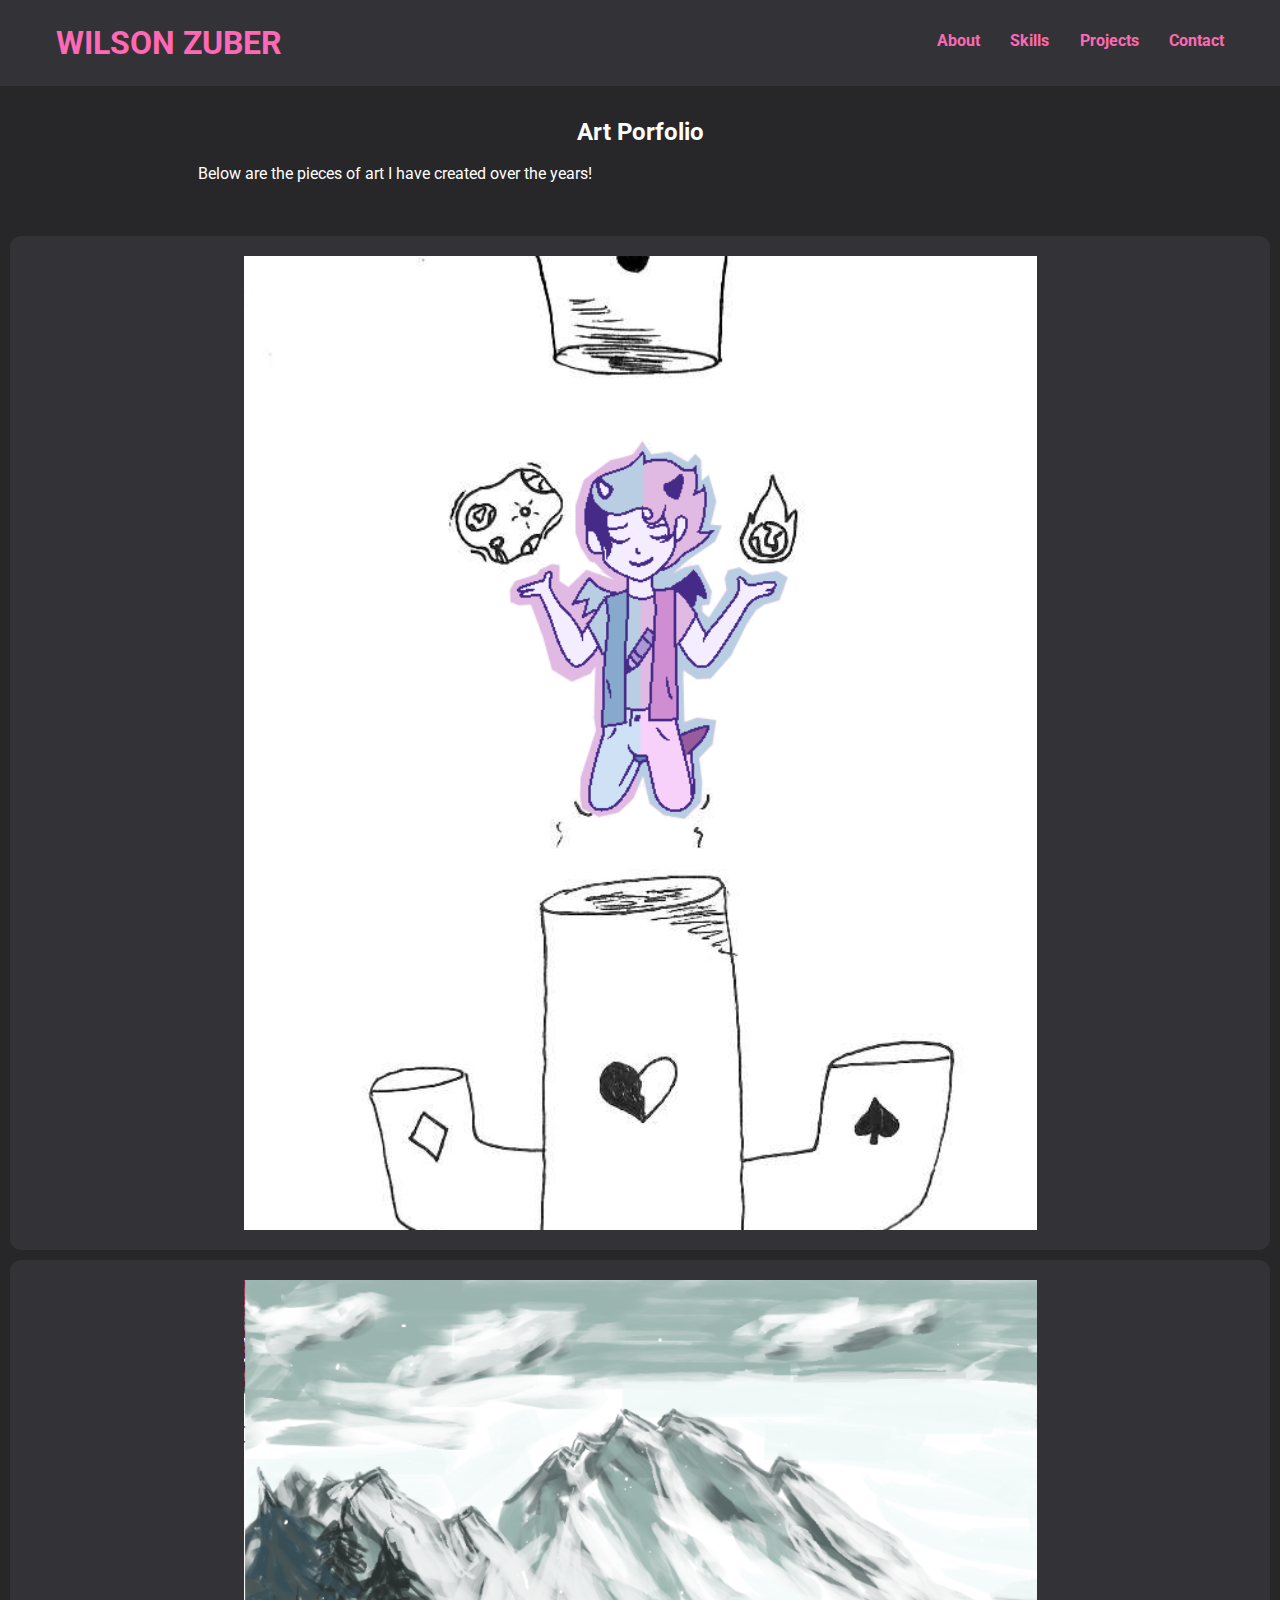
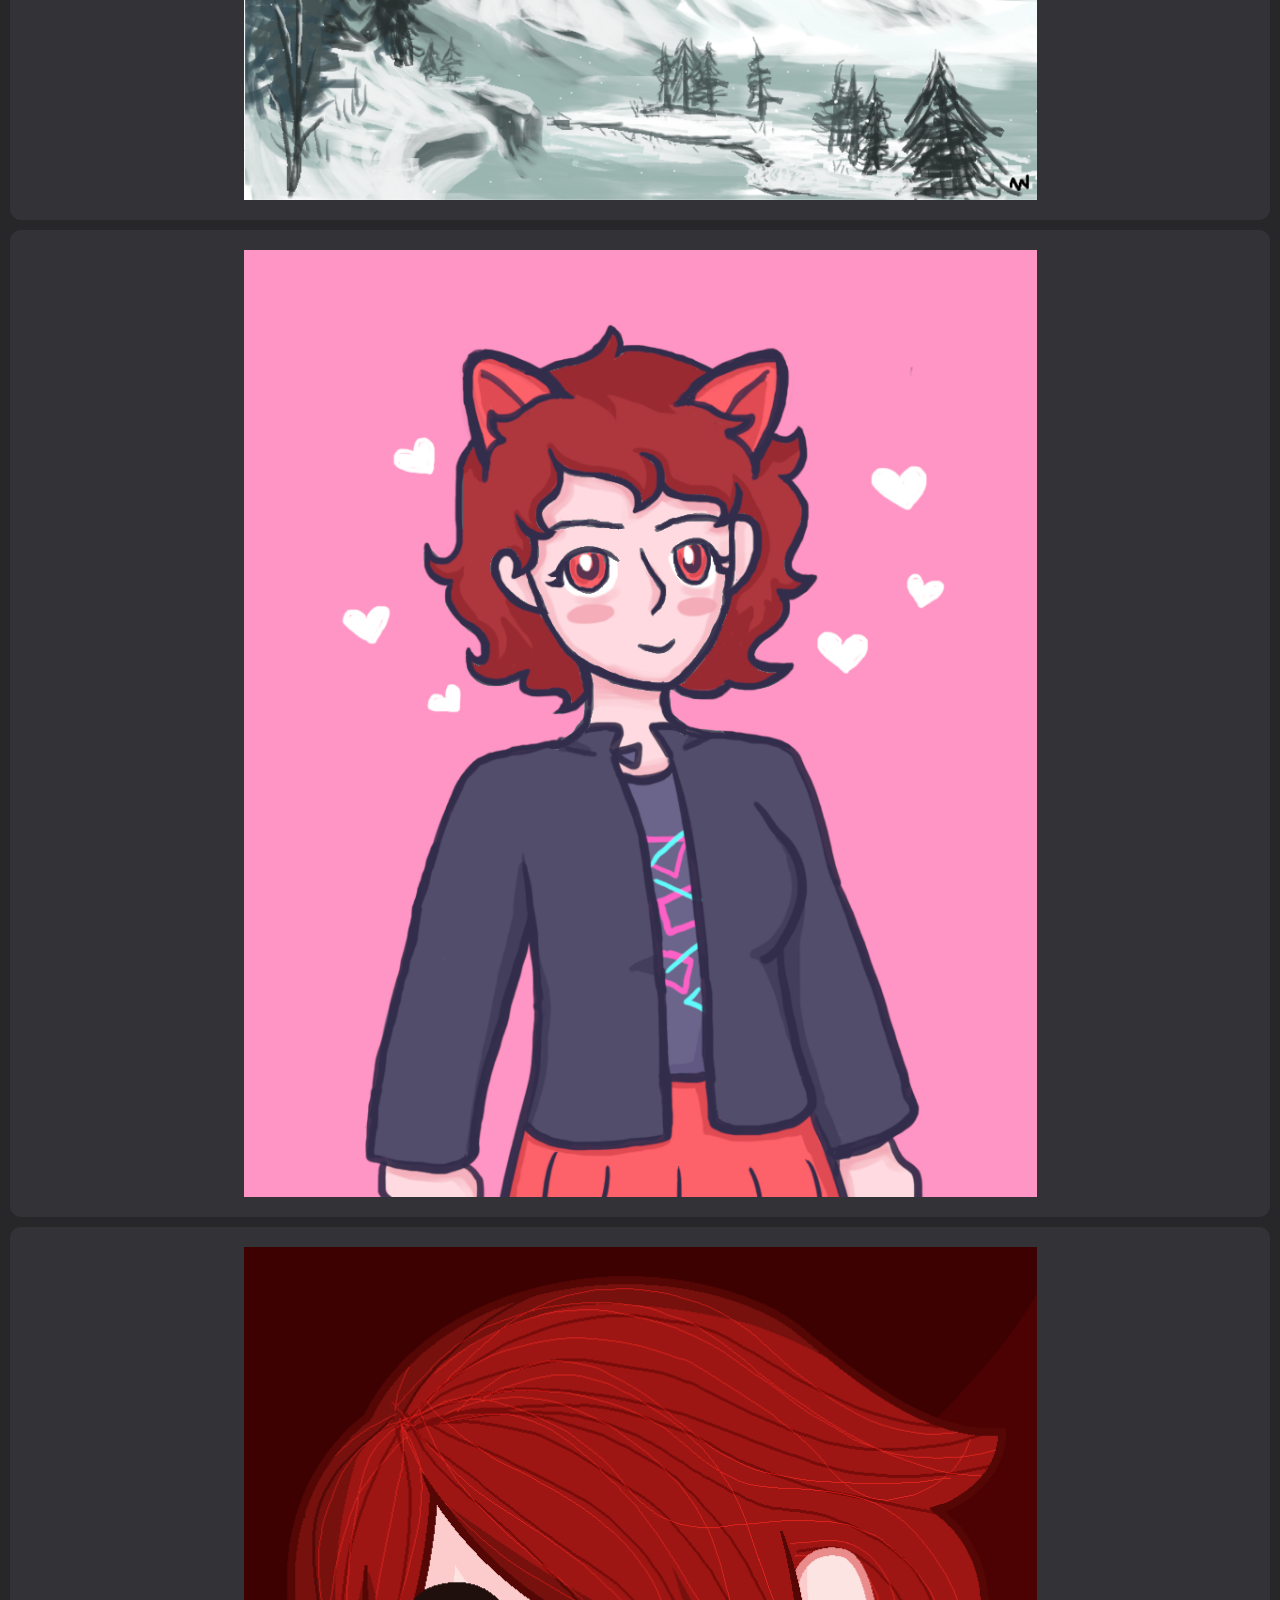
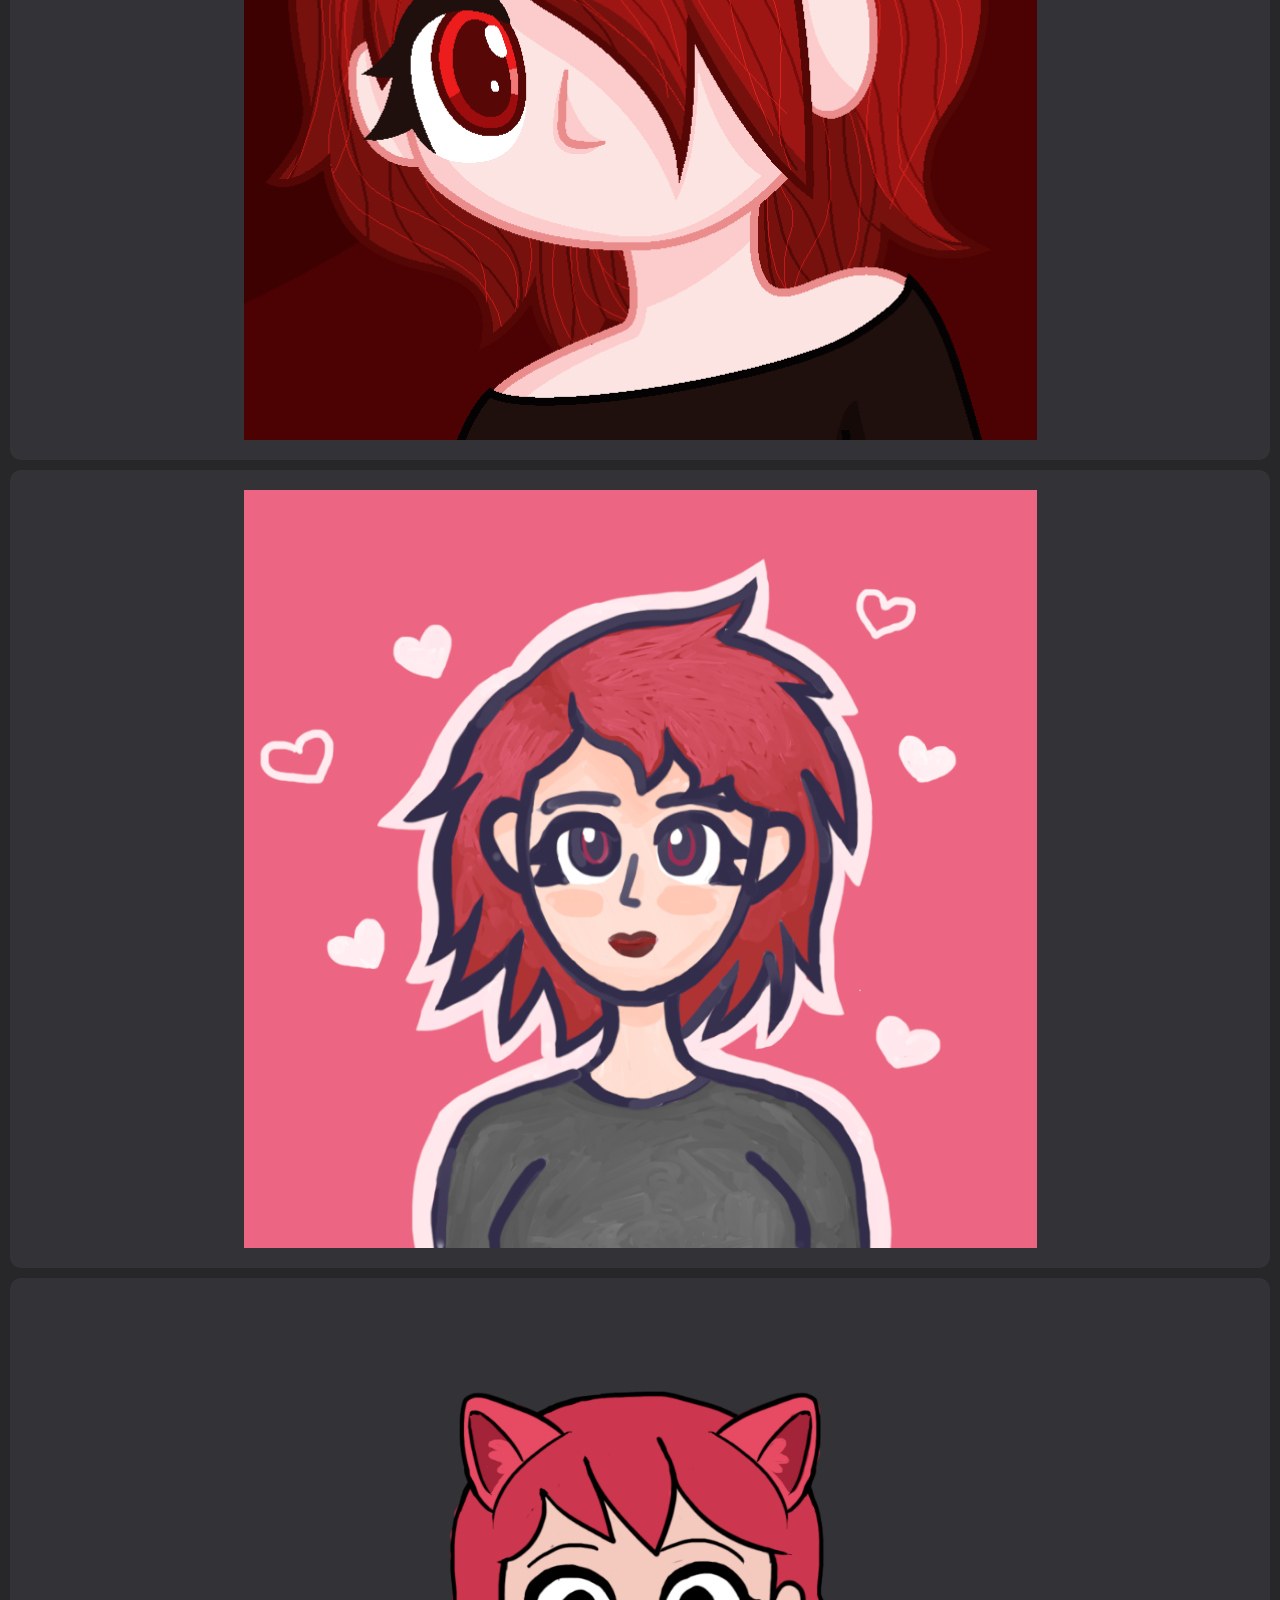
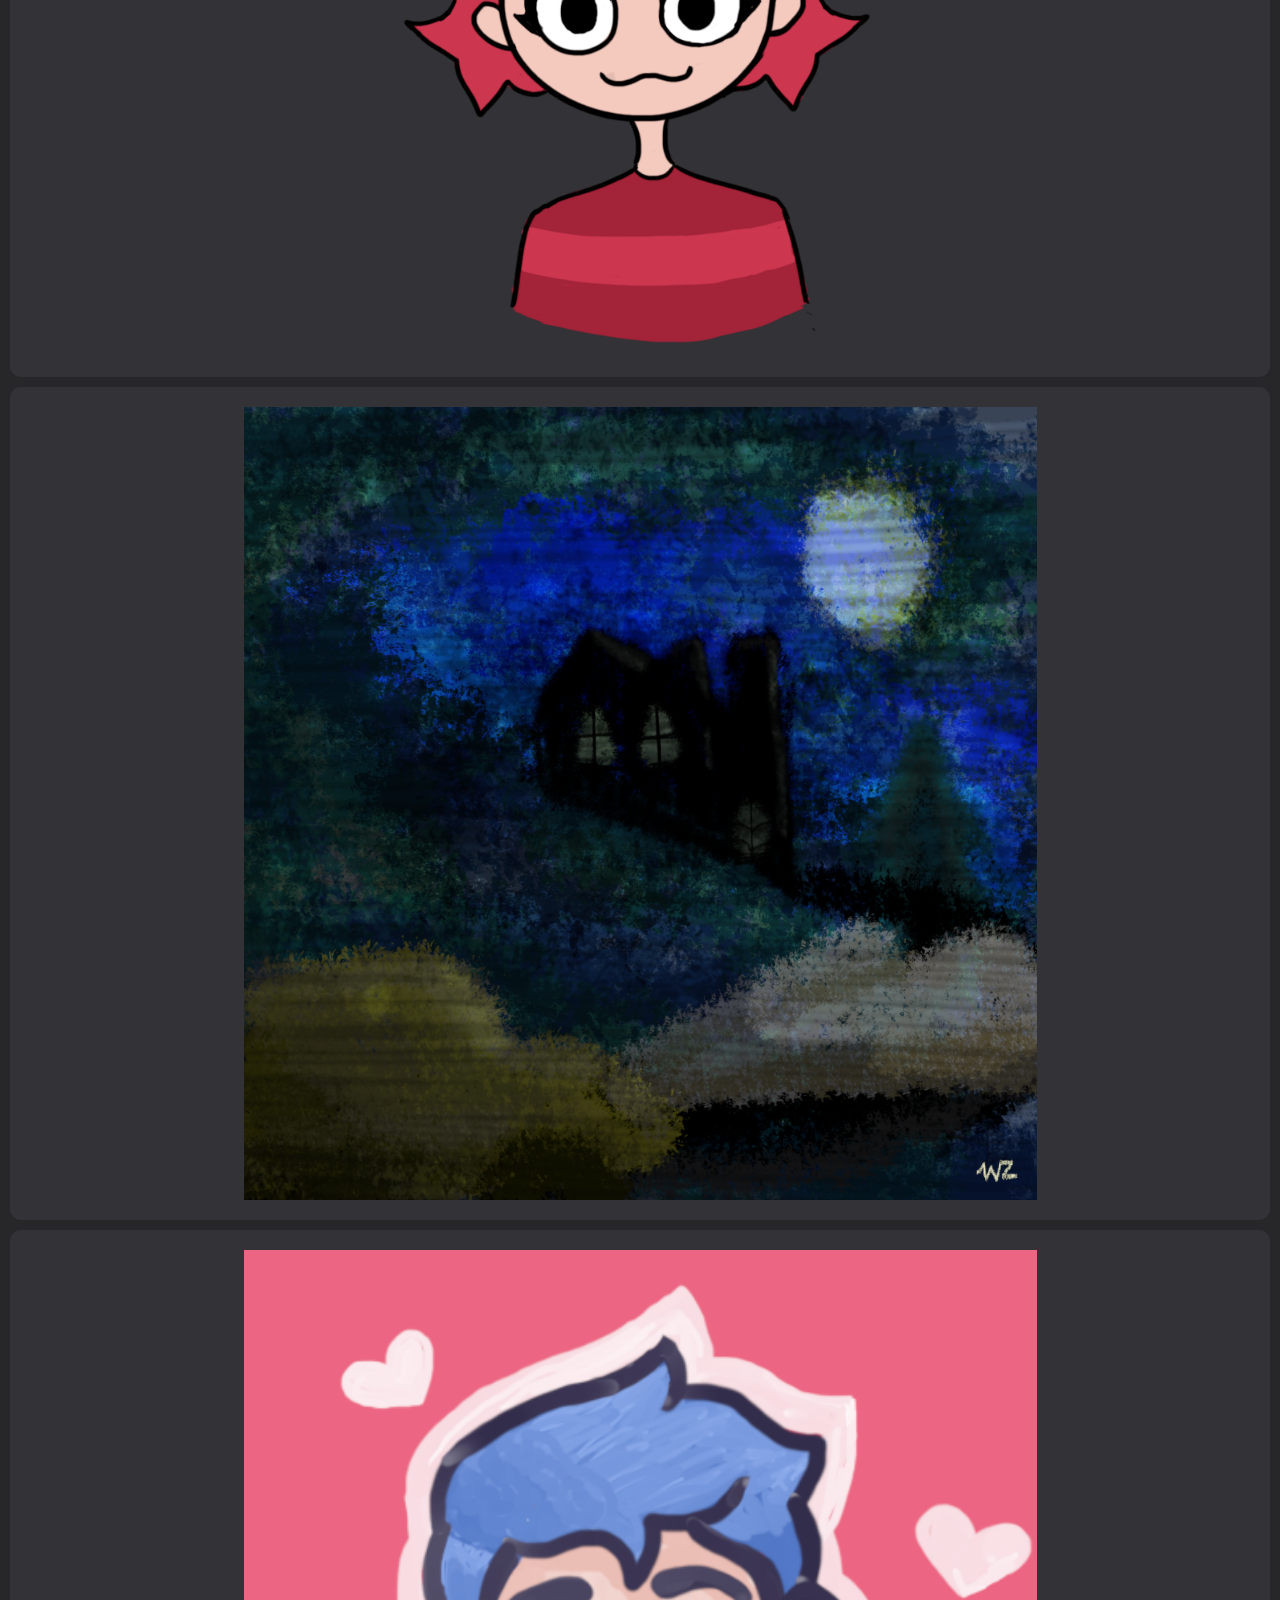
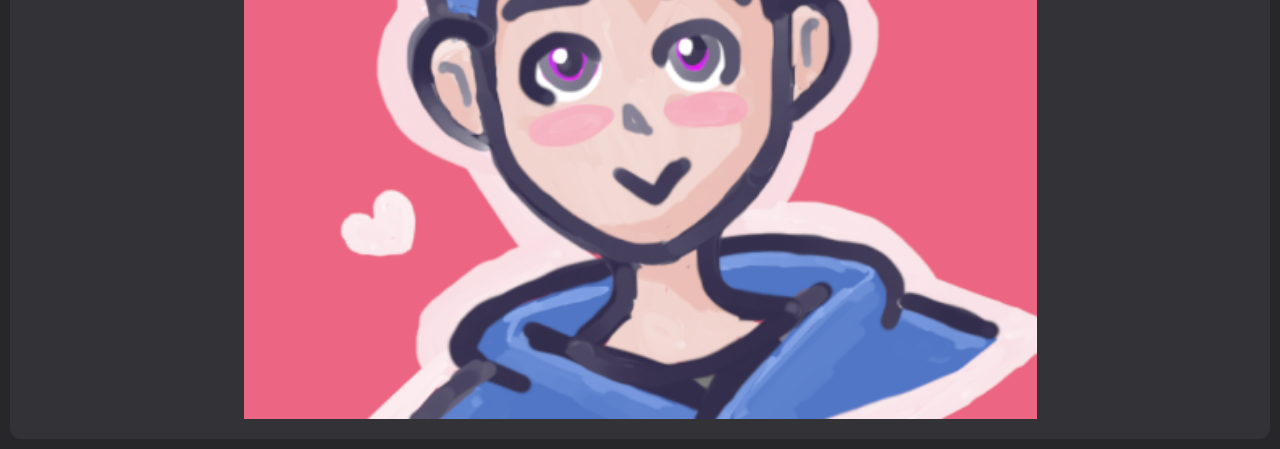
<file: art.html>
<!DOCTYPE html>
<html lang="en">
  <head>
    <meta charset="UTF-8" />
    <meta http-equiv="X-UA-Compatible" content="IE=edge" />
    <meta name="viewport" content="width=device-width, initial-scale=1.0" />

    <!--CSS Styles -->
    <link rel="stylesheet" href="assets/css/styles.css" />

    <!-- Favicons -->
    <link
      rel="apple-touch-icon"
      sizes="180x180"
      href="assets/icons/wil.png"
    />
    <link
      rel="icon"
      type="image/png"
      sizes="32x32"
      href="assets/icons/wil.png"
    />

    <!-- Animate CSS CDN -->
    <link
      rel="stylesheet"
      href="https://cdnjs.cloudflare.com/ajax/libs/animate.css/4.1.1/animate.min.css"
    />
    <title>Wilson Zuber Portfolio</title>
  </head>

  <body>
    <!-- Navbar -->
    <nav>
      <h1>WILSON ZUBER</h1>
      <ul class=""navigation">
        <li><a href="index.html#about" class="nav-link">About</a></li>
        <li><a href="index.html#skills" class="nav-link">Skills</a></li>
        <li><a href="index.html#projects" class="nav-link">Projects</a></li>
        <li><a href="index.html#contact" class="nav-link">Contact</a></li>
      </ul>
      <button class="burger-menu" id="burger-menu">
        <ion-icon class="bars" name="menu-outline"></ion-icon>
      </button>
    </nav>

    <!-- Description -->
    <section class="more-about" id="about">
        <div class="more-about animate__animated animate__shakeX">
          <h2 class="more-about-title">Art Porfolio</h2>
          <p class="description-text">
            Below are the pieces of art I have created over the years!
          </p>
        </div>
    </section>

    <!-- Art Section -->
    <section class="art" id="about">
        <div class="project-container">
            <div class="project-container project-card">
              <img
                src="assets/images/art/aclovig.png"
                alt="mage-machine"
                loading="lazy"
                class="project-pic"
              />
            </div>
            <div class="project-container project-card">
                <img
                  src="assets/images/art/agic.png"
                  alt="mage-machine"
                  loading="lazy"
                  class="project-pic"
                />
            </div>
            <div class="project-container project-card">
                <img
                  src="assets/images/art/akihhh.png"
                  alt="mage-machine"
                  loading="lazy"
                  class="project-pic"
                />
            </div>
            <div class="project-container project-card">
                <img
                  src="assets/images/art/akipfpfpfp.png"
                  alt="mage-machine"
                  loading="lazy"
                  class="project-pic"
                />
            </div>
            <div class="project-container project-card">
                <img
                  src="assets/images/art/akiyesyes.png"
                  alt="mage-machine"
                  loading="lazy"
                  class="project-pic"
                />
            </div>
            <div class="project-container project-card">
                <img
                  src="assets/images/art/astraeapfppfp.png"
                  alt="mage-machine"
                  loading="lazy"
                  class="project-pic"
                />
            </div>
            <div class="project-container project-card">
                <img
                  src="assets/images/art/TheHauntingofHillHouse3.png"
                  alt="mage-machine"
                  loading="lazy"
                  class="project-pic"
                />
            </div>
            <div class="project-container project-card">
                <img
                  src="assets/images/art/wilmatybe2.png"
                  alt="mage-machine"
                  loading="lazy"
                  class="project-pic"
                />
            </div>
    </section>

  </body>
</html>
</file>
<file: assets/css/styles.css>
@import url("https://fonts.googleapis.com/css2?family=Roboto:ital,wght@0,400;0,900;1,700&display=swap");

/* Variables */
:root {
  --font-family: "Roboto", sans-serf;
  --normal-font: 400;
  --bold-font: 700;
  --bolder-font: 900;
  --bg-color: #272629;
  --primary-color: #FF69b4;
  --secondary-color: #82b2ff;
  --primary-shadow: #946e81;
  --secondary-shadow: #694f63;
  --bottom-margin: 0.5rem;
  --bottom-margin-2: 1rem;
  --line-height: 1.7rem;
  --transition: 0.3s;
}

body {
  color: white;
  background-color: #272629;
}

html {
  scroll-behavior: smooth;
}

/* CSS Resets */
* {
  margin: 0;
  padding: 0;
  box-sizing: border-box;
  /* border: 2px solid red; */
}

ul {
  list-style-type: none;
  text-align: center;
}

ul li {
  margin-bottom: 5px;
}

h3 {
  text-align: center;
  margin-bottom: 5px;
}

a {
  text-decoration: none;
  color: var(--primary-color);
}

a:hover {
  text-decoration: none;
  color: var(--secondary-color);
}

body {
  font-family: var(--font-family);
}

nav {
  position: sticky;
  top: 0;
  left: 0;
  z-index: 1;
  display: flex;
  align-items: center;
  justify-content: space-between;
  padding: 1.5rem 3.5rem;
  background-color: #333236;
}

nav h1 {
  color: var(--primary-color);
}

nav a {
  color: var(--primary-color);
  transition: var(--transition);
}
nav a:hover {
  color: var(--secondary-color);
  border-bottom: 2px solid var(--secondary color);
}

nav ul {
  display: flex;
  gap: 1.9rem;
}

nav ul li {
  font-weight: var(--bold-font);
}

.burger-menu {
  color: var(--primary-color);
  font-size: 2rem;
  border: 0;
  background-color: transparent;
  cursor: pointer;
  display: none;
}

.hero {
  display: flex;
  align-items: center;
  justify-content: center;
  gap: 2.5rem;
  max-width: 68.75rem;
  margin: auto;
}

.hero img {
  height: 37.5rem;
  width: 37.5rem;
}

.bio {
  width: 25rem;
  padding: 0.625rem;
  border-radius: 6px;
  background-color: #333236;
}

.bio h1 {
  margin-bottom: var(--bottom-margin);
}

.bio p {
  line-height: var(--line-height);
  padding: 0.3rem 0;
}

.more-about {
  background-color: var(--bg-color);
  padding: 1rem 6rem;
}

.more-about h2 {
  margin-bottom: var(--bottom-margin);
  text-align: center;
}

.more-about p {
  line-height: var(--line-height);
  padding: 0.4rem;
}

.skills {
  max-width: 68.75rem;
  margin: auto;
  text-align: center;
  margin-top: 2.5rem;
}

.skill-header {
  margin-bottom: 1rem;
}

.skills-wrapper img {
  padding: 1.25rem;
}

.icon {
  width: 11.87rem;
  height: 11.25rem;
}

.icon-card {
  background-color: #333236;
  border-radius: 11px;
  padding: 20px;
  margin: 10px;
}

.projects {
  background-color: var(--bg-color);
  padding: 32px 0;
  margin-top: 2rem;
}

.projects p {
  text-align: center;
}

.project-pic {
  display: block;
  margin-left: auto;
  margin-right: auto;
  width: 65%;
  height: 60%;
}

.art-pic {
  display: block;
  margin-left: auto;
  margin-right: auto;
  width: 65%;
  height: 60%;
}

.projects-container {
  display: flex;
  align-items: center;
  justify-content: center;
}

.projects-title {
  text-align: center;
  margin-bottom: 1rem;
}

.projects-title h2 {
  text-align: center;
}

.projects-container {
  text-align: center;
  width: 21.875rem;
  padding: 1rem;
}

.project-container p {
  padding: 0.4rem;
}

.project-title {
  margin-bottom: var(--bottom-margin);
}

.project-details {
  margin-bottom: var(--bottom-margin);
  text-align: center;
}

.project-card {
  background-color: #333236;
  border-radius: 11px;
  padding: 20px;
  margin: 10px;
}

.contact {
  margin-top: 2rem;
}

.contact h2 {
  text-align: center;
  margin-bottom: var(--bottom-margin-2);
}

.contact-form-container {
  background-color: #333236;
  max-width: 40.75rem;
  margin: 0 auto;
  padding: 0.938rem;
  border-radius: 5px;
}

.contact-form-container label {
  line-height: 2.7em;
  font-weight: var(--bold-font);
  color: var(--primary color);
}

.contact-form-container textarea {
  min-height: 6.25rem;
  font-size: 14px;
}

.contact-form-container .input-field {
  width: 100%;
  padding-top: 10px;
  padding-bottom: 10px;
  border-radius: 5px;
  border: none;
  border: 2px outset var(--primary color);
  font-size: 0.875rem;
  background-color: #2d2c30;
  outline: none;
}

.input-field::placeholder {
  padding: 0.5rem;
  color: var(--primary-color);
}

.submit-btn {
  width: 100%;
  padding: 10px;
  margin: 10px 0;
  background-color: #2d2c30;
  border: 2px solid var(--primary-color);
  border-radius: 5px;
  font-size: 1rem;
  font-weight: var(--bold-font);
  transition: var(--transition);
  color: white;
}

.submit-btn:hover {
  background-color: var(--primary-color);
  border: 2px solid var(--primary-color);
  cursor: pointer;
}

.socials {
  display: flex;
  flex-direction: column;
  position: fixed;
  right: 1%;
  bottom: 50%;
}

.socicon {
  width: 2rem;
  height: 2rem;
}

footer {
  background-color: var(--bg-color);
  padding: 1.25rem;
  text-align: center;
  margin: 2rem 0 0;
}


@media screen and (max-width: 720px) {
  nav {
    padding: 1.5rem 1rem;
  }

  nav ul {
    position: fixed;
    background-color: var(--bg-color);
    flex-direction: column;
    top: 86px;
    left: 10%;
    width: 80%;
    text-align: center;
    transform: translateX(120%);
    transition: transform 0.5s ease-in;
  }

  nav ul li {
    margin: 80x;
  }

  .burger-menu {
    display: block;
  }

  nav ul.show {
    transform: translateX(0);
  }

  .hero {
    margin-top: -4rem;
    flex-direction: column;
    gap: 0;
  }

  .hero img {
    height: 37.5rem;
    width: 30rem;
  }

  .bio {
    margin-top: -7rem;
    width: 20.5rem;
  }

  .description-text p {
    text-align: center;
  }

  .more-about {
    margin-top: 2rem;
    padding: 1rem 3.5rem;
  }

  .more-about h2 {
    text-align: center;
  }
  
  .more-about h3 {
    text-align: center;
  }

  .more-about p {
    text-align: justify;
  }

  .icon {
    width: 5.875rem;
    height: 5.25rem;
  }

  .projects-container {
    flex-direction: column;
    margin: auto;
    justify-content: center;
  }

  .project-container {
    width: 20.875rem;
    align-items: center;
    margin: auto;
    justify-content: center;
  }

  .contact-form-container {
    max-width: 23.75rem;
  }
}

@media screen and (max-width: 420) {
  .hero img {
    height: 37.5rem;
    width:23rem;
  }

  .bio {
    width: 18.3rem;
  }

  .project-container {
    width: 17.875rem;
  }

  .contact-form-container {
    max-width: 17.75rem;
  }
}
</file>
